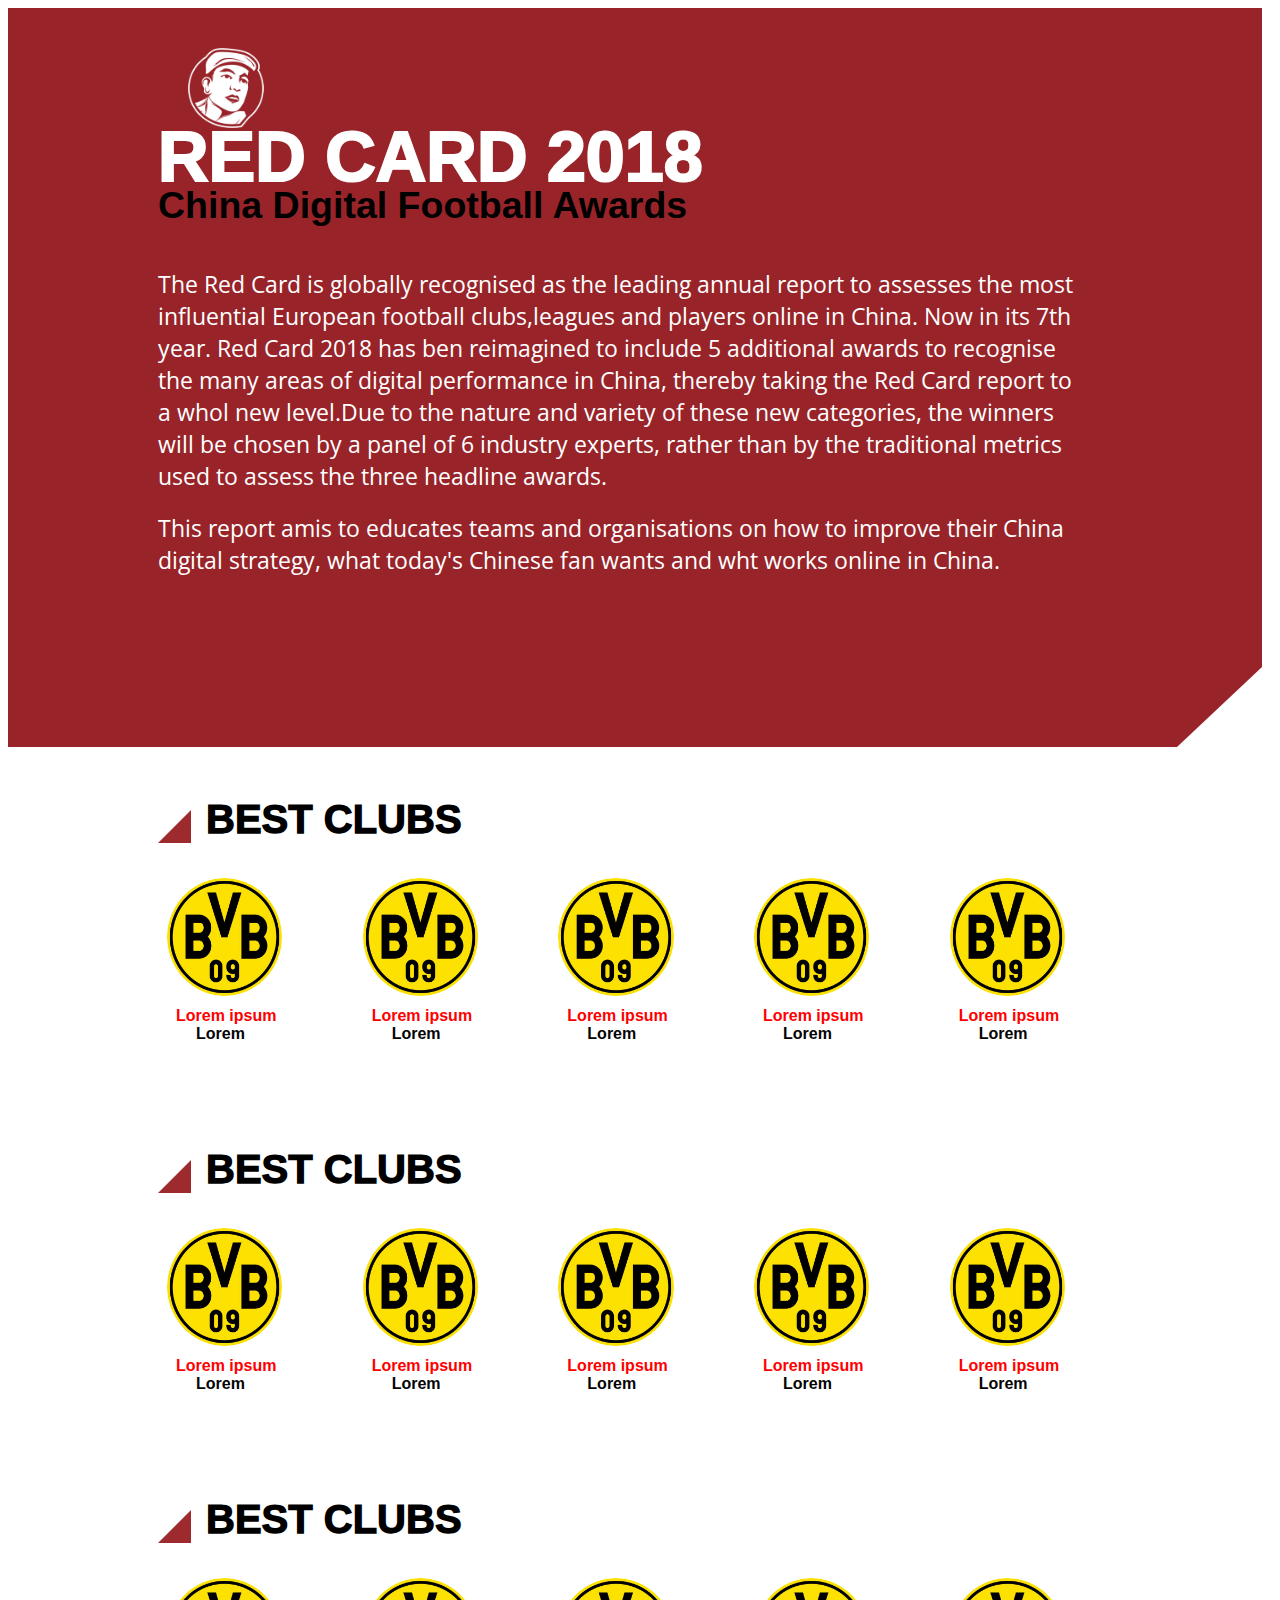
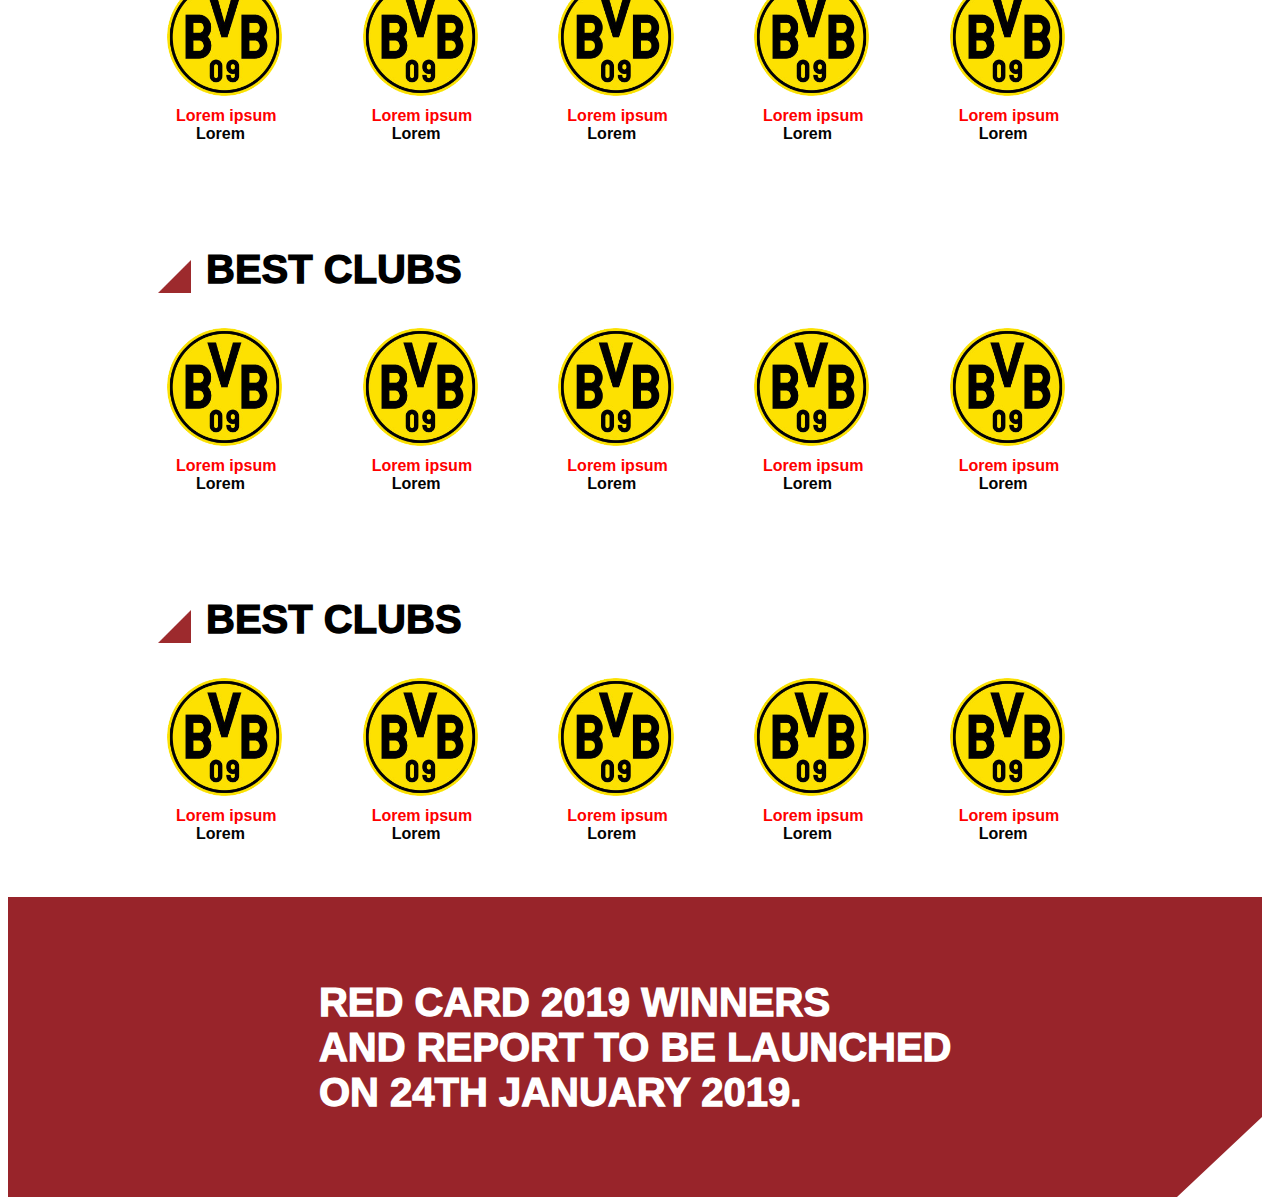
<file: screen2.html>
<!DOCTYPE html>
<html lang="en">
<head>
    <meta charset="UTF-8">
    <meta name="viewport" content="width=device-width, initial-scale=1.0">
    <title>Next screen</title>
    <link rel="stylesheet" href="screen2.css">
    <link href="https://fonts.googleapis.com/css2?family=Montserrat:wght@400;600;800&family=Open+Sans:wght@400;600&display=swap" rel="stylesheet">
</head>
<body>
    <header>
        
        <img src="logo.png">
        
        <div class="textcontainer">
            <h1>RED CARD 2018</h1>
            <h2>China Digital Football Awards</h2>
            <p1>The Red Card is globally recognised as the leading annual report to assesses the most<br>influential European football clubs,leagues and players online in China. Now in its 7th<br> year. Red Card 2018 has ben reimagined to include 5 additional awards to recognise<br>the many areas of digital performance in China, thereby taking the Red Card report to <br>a whol new level.Due to the nature and variety of these new categories, the winners<br> will be chosen by a panel of 6 industry experts, rather than by the traditional metrics<br> used to assess the three headline awards. </p1>
            <p2> This report amis to educates teams and organisations on how to improve their China<br> digital strategy, what today's Chinese fan wants and wht works online in China.</p2>
        </div>
    </header>
    <div class="triangle">
           </div>
           <!--First Box-->
         <!--main heading container one-->
           <div class="mainheading">
            <img src="icon_awards.png">
            <!--best clubs-->
            <div class="bestclubs">
            <h1>BEST CLUBS</h1>
            </div>
           </div>
           <!--images container-->
           <div class="mainimages">
            <!--yellow images main container-->
            <div class="yellowimage">
                <!--image 1-->
                <div class="bvb">
                    <img src="1.png">
                    <p1>Lorem ipsum</p1>
                    <p2>Lorem</p2>
                </div>
                 <!--image 2-->
                <div class="bvb">
                    <img src="1.png">
                    <p1>Lorem ipsum</p1>
                    <p2>Lorem</p2>
                </div>
                 <!--image 3-->
                <div class="bvb">
                    <img src="1.png">
                    <p1>Lorem ipsum</p1>
                    <p2>Lorem</p2>
                </div>
                 <!--image 4-->
                <div class="bvb">
                    <img src="1.png">
                    <p1>Lorem ipsum</p1>
                    <p2>Lorem</p2>
                </div>
                 <!--image 5-->
                <div class="bvb">
                    <img src="1.png">
                    <p1>Lorem ipsum</p1>
                    <p2>Lorem</p2>
                </div>
            </div> 
           </div>

<!--Second Box-->

           <!--main heading container one-->
           <div class="mainheading">
            <img src="icon_awards.png">
            <!--best clubs-->
            <div class="bestclubs">
            <h1>BEST CLUBS</h1>
            </div>
           </div>
           <!--images container-->
           <div class="mainimages">
            <!--yellow images main container-->
            <div class="yellowimage">
                <!--image 1-->
                <div class="bvb">
                    <img src="1.png">
                    <p1>Lorem ipsum</p1>
                    <p2>Lorem</p2>
                </div>
                 <!--image 2-->
                <div class="bvb">
                    <img src="1.png">
                    <p1>Lorem ipsum</p1>
                    <p2>Lorem</p2>
                </div>
                 <!--image 3-->
                <div class="bvb">
                    <img src="1.png">
                    <p1>Lorem ipsum</p1>
                    <p2>Lorem</p2>
                </div>
                 <!--image 4-->
                <div class="bvb">
                    <img src="1.png">
                    <p1>Lorem ipsum</p1>
                    <p2>Lorem</p2>
                </div>
                 <!--image 5-->
                <div class="bvb">
                    <img src="1.png">
                    <p1>Lorem ipsum</p1>
                    <p2>Lorem</p2>
                </div>
            </div> 
           </div>

           <!--Third Box-->
           <!--main heading container one-->
           <div class="mainheading">
            <img src="icon_awards.png">
            <!--best clubs-->
            <div class="bestclubs">
            <h1>BEST CLUBS</h1>
            </div>
           </div>
           <!--images container-->
           <div class="mainimages">
            <!--yellow images main container-->
            <div class="yellowimage">
                <!--image 1-->
                <div class="bvb">
                    <img src="1.png">
                    <p1>Lorem ipsum</p1>
                    <p2>Lorem</p2>
                </div>
                 <!--image 2-->
                <div class="bvb">
                    <img src="1.png">
                    <p1>Lorem ipsum</p1>
                    <p2>Lorem</p2>
                </div>
                 <!--image 3-->
                <div class="bvb">
                    <img src="1.png">
                    <p1>Lorem ipsum</p1>
                    <p2>Lorem</p2>
                </div>
                 <!--image 4-->
                <div class="bvb">
                    <img src="1.png">
                    <p1>Lorem ipsum</p1>
                    <p2>Lorem</p2>
                </div>
                 <!--image 5-->
                <div class="bvb">
                    <img src="1.png">
                    <p1>Lorem ipsum</p1>
                    <p2>Lorem</p2>
                </div>
            </div> 
           </div>
<!--Four Box-->
<!--main heading container one-->
           <div class="mainheading">
            <img src="icon_awards.png">
            <!--best clubs-->
            <div class="bestclubs">
            <h1>BEST CLUBS</h1>
            </div>
           </div>
           <!--images container-->
           <div class="mainimages">
            <!--yellow images main container-->
            <div class="yellowimage">
                <!--image 1-->
                <div class="bvb">
                    <img src="1.png">
                    <p1>Lorem ipsum</p1>
                    <p2>Lorem</p2>
                </div>
                 <!--image 2-->
                <div class="bvb">
                    <img src="1.png">
                    <p1>Lorem ipsum</p1>
                    <p2>Lorem</p2>
                </div>
                 <!--image 3-->
                <div class="bvb">
                    <img src="1.png">
                    <p1>Lorem ipsum</p1>
                    <p2>Lorem</p2>
                </div>
                 <!--image 4-->
                <div class="bvb">
                    <img src="1.png">
                    <p1>Lorem ipsum</p1>
                    <p2>Lorem</p2>
                </div>
                 <!--image 5-->
                <div class="bvb">
                    <img src="1.png">
                    <p1>Lorem ipsum</p1>
                    <p2>Lorem</p2>
                </div>
            </div> 
           </div>

<!--Five Box-->
<!--main heading container one-->
           <div class="mainheading">
            <img src="icon_awards.png">
            <!--best clubs-->
            <div class="bestclubs">
            <h1>BEST CLUBS</h1>
            </div>
           </div>
           <!--images container-->
           <div class="mainimages">
            <!--yellow images main container-->
            <div class="yellowimage">
                <!--image 1-->
                <div class="bvb">
                    <img src="1.png">
                    <p1>Lorem ipsum</p1>
                    <p2>Lorem</p2>
                </div>
                 <!--image 2-->
                <div class="bvb">
                    <img src="1.png">
                    <p1>Lorem ipsum</p1>
                    <p2>Lorem</p2>
                </div>
                 <!--image 3-->
                <div class="bvb">
                    <img src="1.png">
                    <p1>Lorem ipsum</p1>
                    <p2>Lorem</p2>
                </div>
                 <!--image 4-->
                <div class="bvb">
                    <img src="1.png">
                    <p1>Lorem ipsum</p1>
                    <p2>Lorem</p2>
                </div>
                 <!--image 5-->
                <div class="bvb">
                    <img src="1.png">
                    <p1>Lorem ipsum</p1>
                    <p2>Lorem</p2>
                </div>
            </div> 
           </div>
           <!--Last Container-->
           <div class="lastcontainer">
            <h1>RED CARD 2019 WINNERS<br>AND REPORT TO BE LAUNCHED <br>ON 24TH JANUARY 2019.</h1>
           </div>
           <div class="triangle">
           </div>






</body>
</html>
</file>
<file: screen2.css>
body{
    height: 100vh;
    width: 98%;
}
header{
    background-color:#98242a;
    
}
header img{
    height: 80px;
    margin-top: 40px;
    margin-bottom: 15px;
    margin-left: 180px;
}

.textcontainer{
    background:#98242a;
   
    height: 600px;
    width: 100%;
    display: flex;
    flex-direction: column;
    font-size: 25px;


}
.textcontainer h1{
    margin-top: -30px;
    font-weight: 1000;
    font: bold;
    font-family:sans-serif;
    margin-left: 150px;
    font-size: 70px;
    color: white;
}
.textcontainer h2{
    font-weight: 5000;
    font-family: sans-serif;
    margin-left: 150px;
    margin-top: -60px;
}
.textcontainer p1{
    font-family: 'Open Sans',sans-serif;
    margin-top: 10px;
    margin-left: 150px;
    color: white;
    font-size: 23px;
    
}
.textcontainer p2{
    color: white;
     font-family: 'Open Sans',sans-serif;
     
    margin-left: 150px;
    margin-top: 20px;
    font-size: 23px;
}
.triangle {
      width: 0;
    height: 0;
    border-left: 85px solid transparent;
    /* border-right: 50px solid transparent; */
    border-bottom: 80px solid #fff;
    float: right;
    z-index: 1;
    margin-top: -80px;
    
}
.mainheading{
   
    width: 100%;
    height: 100px;
    display: flex;
}
.mainheading img{
    height: 33px;
    margin-top: 63px;
    margin-left:150px ;
}
.bestclubs{
    
    width: 25%;
    height: 100px;
    display: flex;
}
.bestclubs h1{
    margin-left: 15px;
    font-size: 40px;
    margin-top: 50px;
    font-family: sans-serif;
    font-weight: 1000;
}
.mainimages{
   
    width: 100%;
    height: 250px;
    display: flex;
    justify-content: center;
}
.yellowimage{
    
    width: 78%;
    display: flex;

}
.bvb{
   
    display: flex;
    flex-direction: column;
    width: 20%;
    
}
.bvb img{
    margin-left: 20px;
    margin-top: 30px;
    width: 60%;
    height: 120px;
}
.bvb p1{
    font-family: sans-serif;
    font: bold;
    font-weight: 600;
    color: red;
    margin-top: 10px;
margin-left: 30px;
}
.bvb p2{
     font-family: sans-serif;
    font: bold;
    font-weight: 600;
    color: rgb(3, 3, 3);
    
margin-left: 50px;
}
.lastcontainer{
   
    height: 300px;
    width: 100%;
     background-color:#98242a;
     display: flex;
     justify-content: center;
     align-items: center;
}
.lastcontainer h1{
    color: white;
    font-family: sans-serif;
    font-weight: 1000;
    font-size: 40px;
}
.triangle {
      width: 0;
    height: 0;
    border-left: 85px solid transparent;
    /* border-right: 50px solid transparent; */
    border-bottom: 80px solid #fff;
    float: right;
    z-index: 1;
    margin-top: -80px;
    
}
</file>
